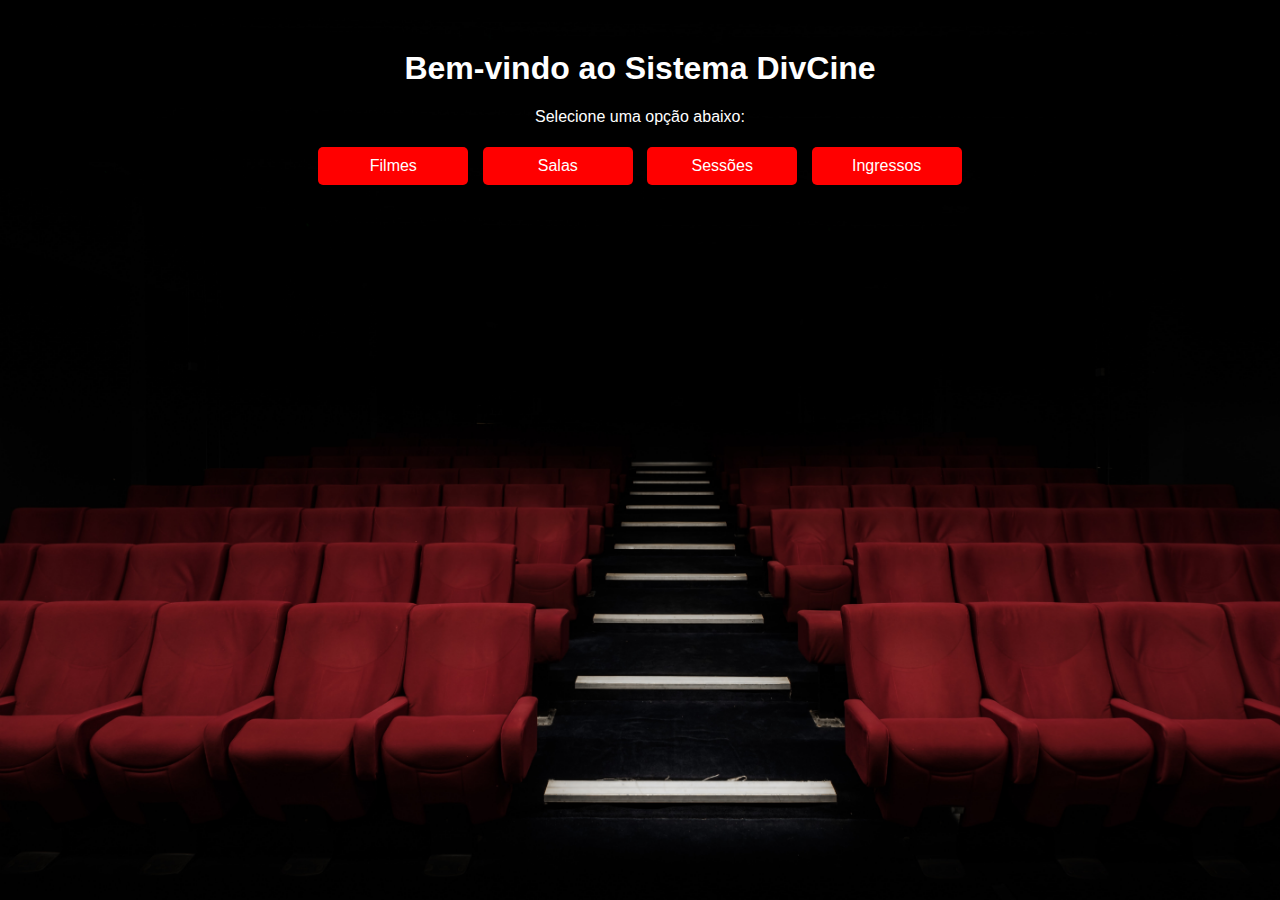
<file: frontend/index.html>
<!DOCTYPE html>
<html lang="en">

<head>
    <meta charset="UTF-8">
    <meta name="viewport" content="width=device-width, initial-scale=1.0">
    <title>Sistema DivCine</title>
    <link rel="stylesheet" href="css/style.css">
</head>

<body>
    <div class="container">
        <h1>Bem-vindo ao Sistema DivCine</h1>
        <p>Selecione uma opção abaixo:</p>

        <a href="pages/filmes/index.html" class="btn">Filmes</a>
        <a href="pages/salas/index.html" class="btn">Salas</a>
        <a href="pages/sessoes/index.html" class="btn">Sessões</a>
        <a href="pages/ingressos/index.html" class="btn">Ingressos</a>
    </div>
</body>

</html>
</file>
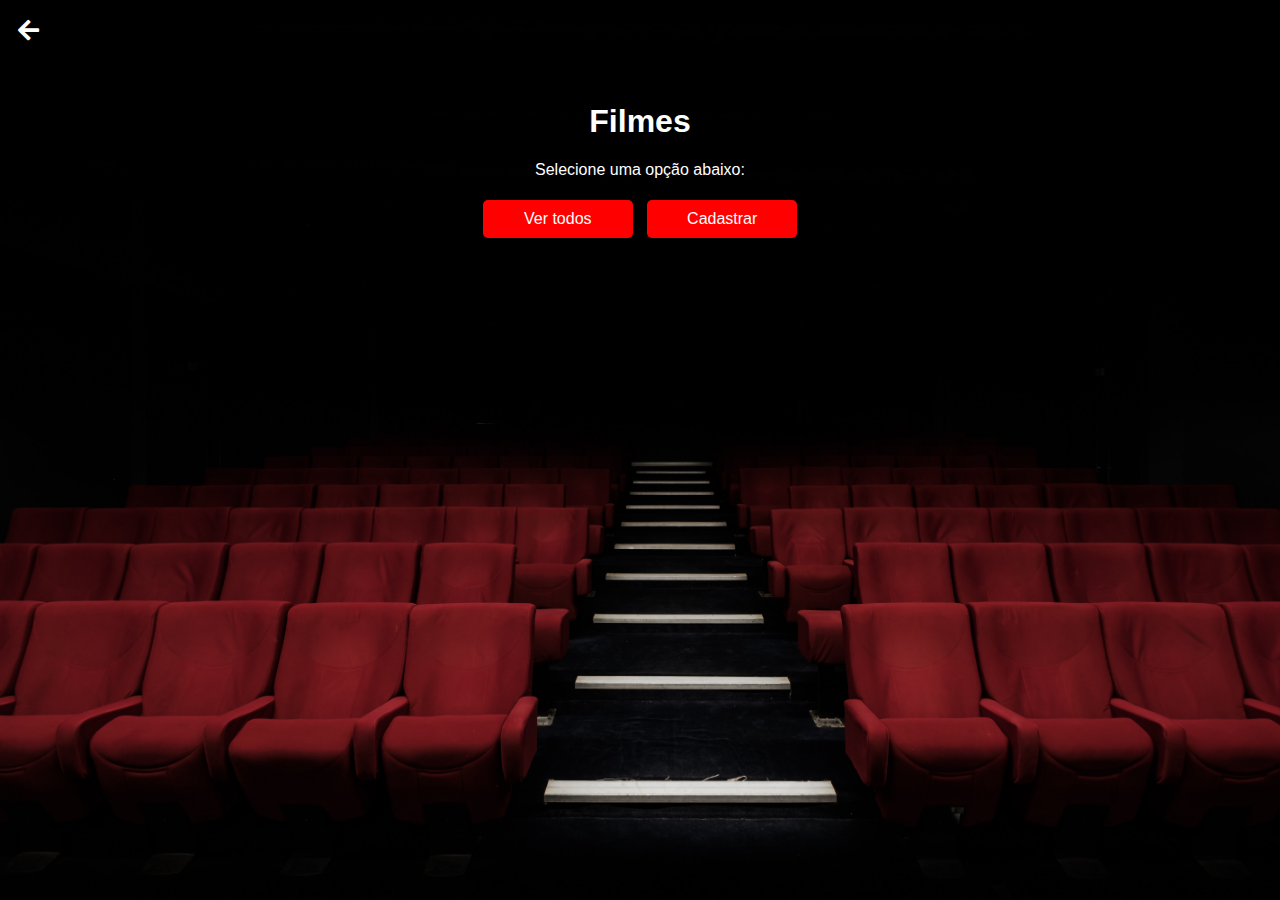
<file: frontend/pages/filmes/index.html>
<!DOCTYPE html>
<html lang="en">

<head>
    <meta charset="UTF-8">
    <meta name="viewport" content="width=device-width, initial-scale=1.0">
    <title>Filmes</title>
    <link rel="stylesheet" href="https://cdnjs.cloudflare.com/ajax/libs/font-awesome/5.15.3/css/all.min.css">
    <link rel="stylesheet" href="../../css/style.css">
</head>

<body>
    <div class="header">
        <a href="#" style="color: white;" id="goBackButton">
            <i class="fas fa-arrow-left"></i>
        </a>
    </div>
    <div class="container">
        <h1>Filmes</h1>
        <p>Selecione uma opção abaixo:</p>

        <a href="listagem.html" class="btn">Ver todos</a>
        <a href="cadFilme.html" class="btn">Cadastrar</a>
    </div>
    <script>
        document.getElementById('goBackButton').addEventListener('click', function () {
            window.history.back();
        });
    </script>
</body>

</html>
</file>
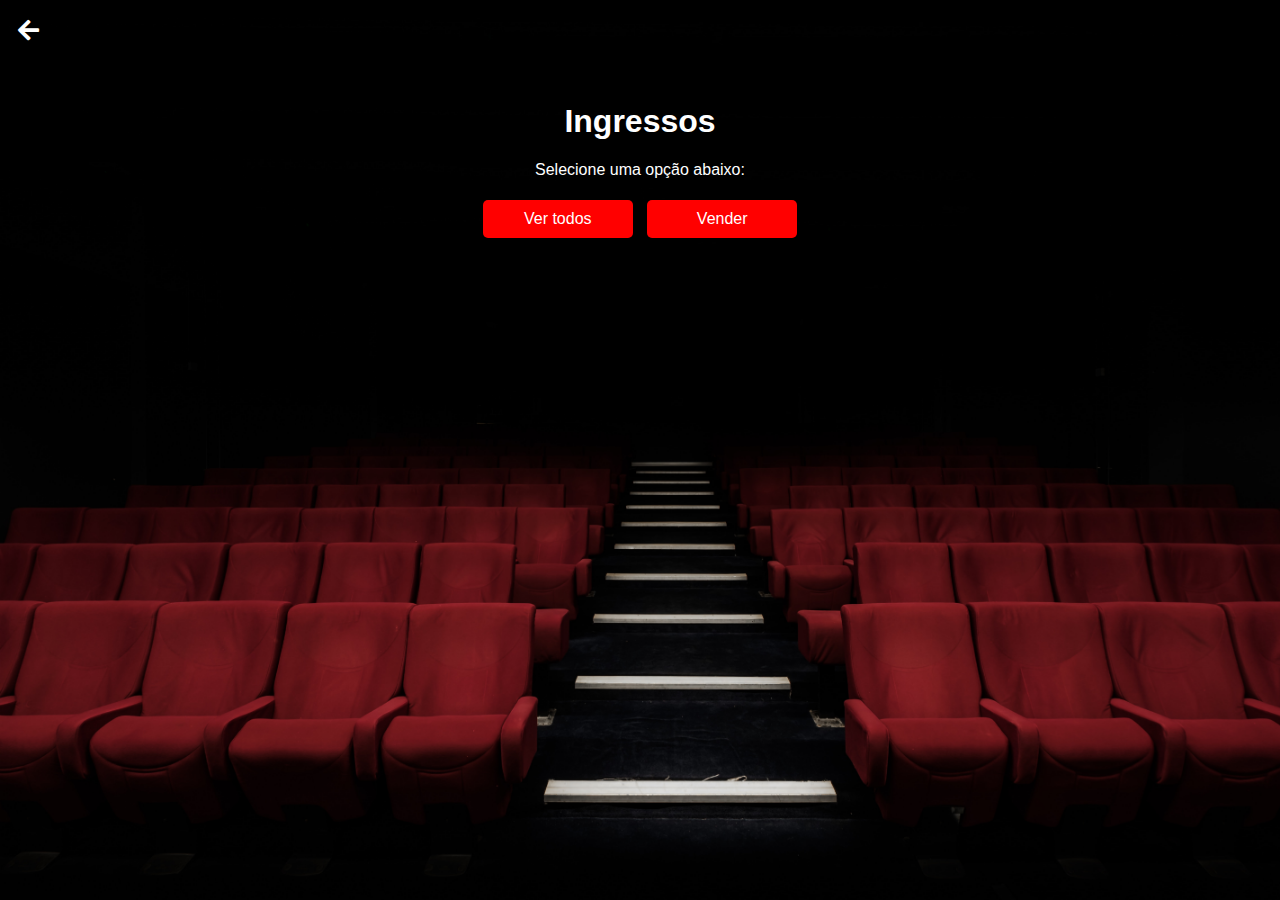
<file: frontend/pages/ingressos/index.html>
<!DOCTYPE html>
<html lang="en">

<head>
    <meta charset="UTF-8">
    <meta name="viewport" content="width=device-width, initial-scale=1.0">
    <title>Ingressos</title>
    <link rel="stylesheet" href="https://cdnjs.cloudflare.com/ajax/libs/font-awesome/5.15.3/css/all.min.css">
    <link rel="stylesheet" href="../../css/style.css">
</head>

<body>
    <div class="header">
        <a href="#" style="color: white;" id="goBackButton">
            <i class="fas fa-arrow-left"></i>
        </a>
    </div>
    <div class="container">
        <h1>Ingressos</h1>
        <p>Selecione uma opção abaixo:</p>

        <a href="listaIngresso.html" class="btn">Ver todos</a>
        <a href="vendeIngresso.html" class="btn">Vender</a>
    </div>
    <script>
        document.getElementById('goBackButton').addEventListener('click', function () {
            window.history.back();
        });
    </script>
</body>

</html>
</file>
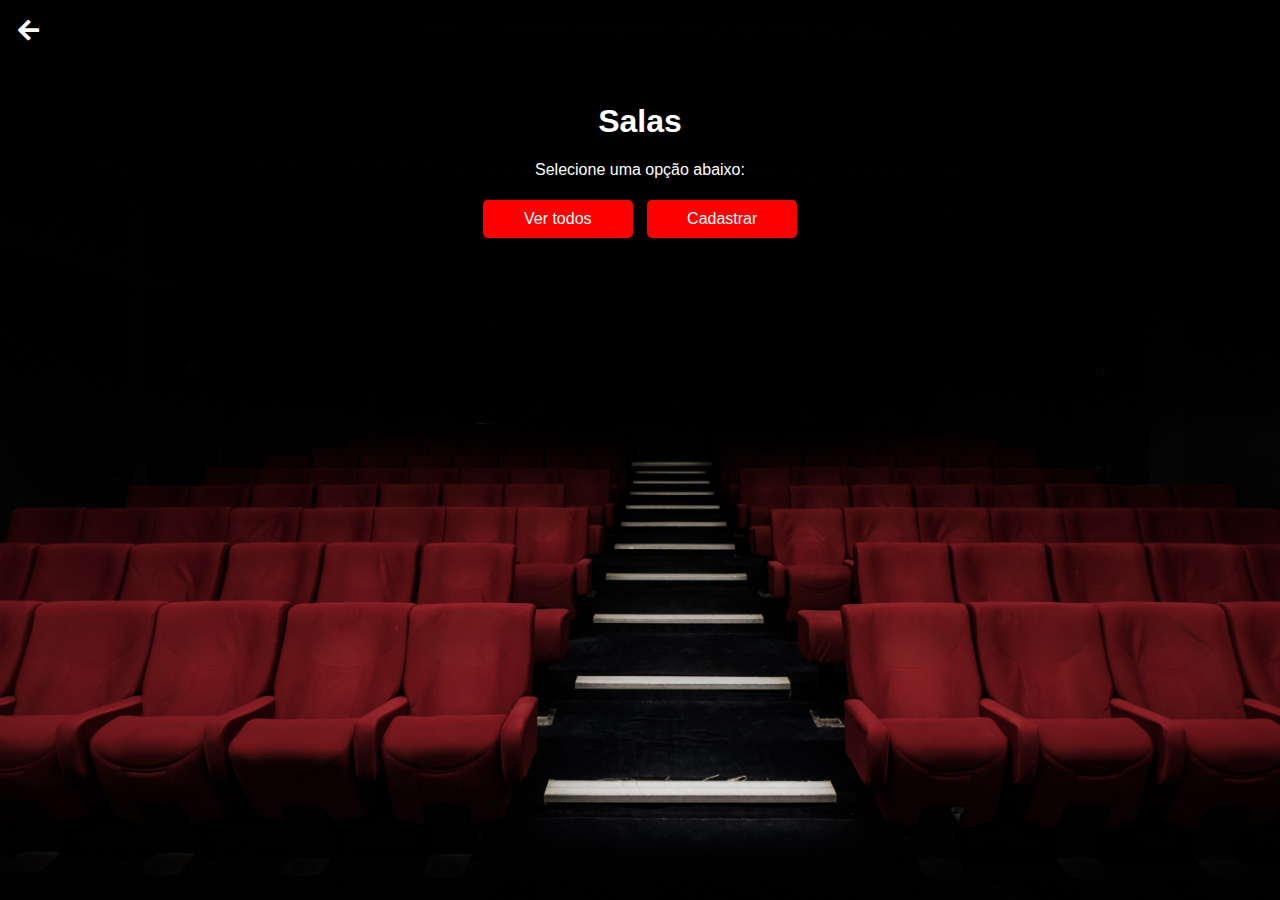
<file: frontend/pages/salas/index.html>
<!DOCTYPE html>
<html lang="en">

<head>
    <meta charset="UTF-8">
    <meta name="viewport" content="width=device-width, initial-scale=1.0">
    <title>Salas</title>
    <link rel="stylesheet" href="https://cdnjs.cloudflare.com/ajax/libs/font-awesome/5.15.3/css/all.min.css">
    <link rel="stylesheet" href="../../css/style.css">
</head>

<body>
    <div class="header">
        <a href="#" style="color: white;" id="goBackButton">
            <i class="fas fa-arrow-left"></i>
        </a>
    </div>
    <div class="container">
        <h1>Salas</h1>
        <p>Selecione uma opção abaixo:</p>

        <a href="listaSala.html" class="btn">Ver todos</a>
        <a href="cadSala.html" class="btn">Cadastrar</a>
    </div>
    <script>
        document.getElementById('goBackButton').addEventListener('click', function () {
            window.history.back();
        });
    </script>
</body>

</html>
</file>
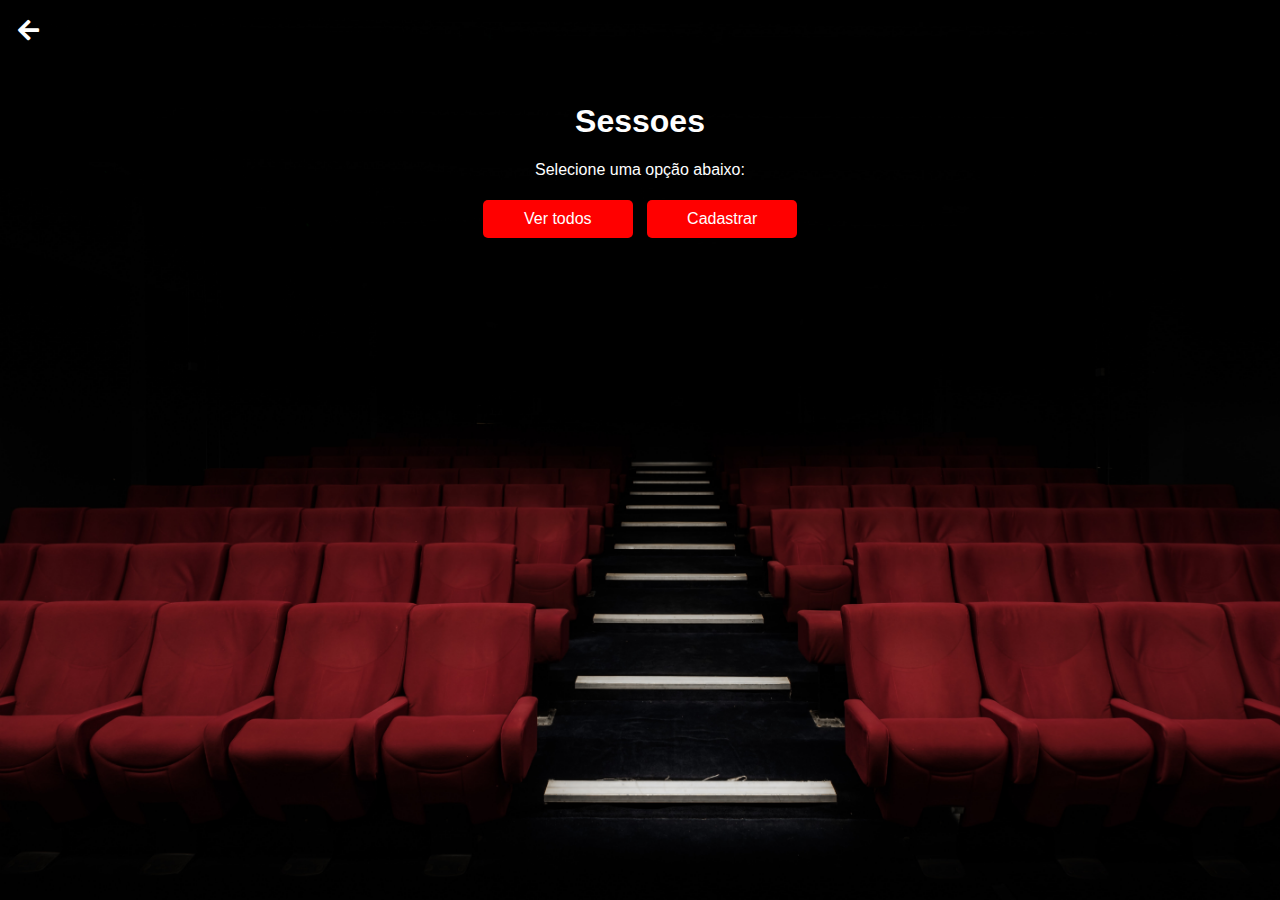
<file: frontend/pages/sessoes/index.html>
<!DOCTYPE html>
<html lang="en">

<head>
    <meta charset="UTF-8">
    <meta name="viewport" content="width=device-width, initial-scale=1.0">
    <title>Sessoes</title>
    <link rel="stylesheet" href="https://cdnjs.cloudflare.com/ajax/libs/font-awesome/5.15.3/css/all.min.css">
    <link rel="stylesheet" href="../../css/style.css">
</head>

<body>
    <div class="header">
        <a href="#" style="color: white;" id="goBackButton">
            <i class="fas fa-arrow-left"></i>
        </a>
    </div>
    <div class="container">
        <h1>Sessoes</h1>
        <p>Selecione uma opção abaixo:</p>

        <a href="lsitaSessoes.html" class="btn">Ver todos</a>
        <a href="cadSessao.html" class="btn">Cadastrar</a>
    </div>
    <script>
        document.getElementById('goBackButton').addEventListener('click', function () {
            window.history.back();
        });
    </script>
</body>

</html>
</file>
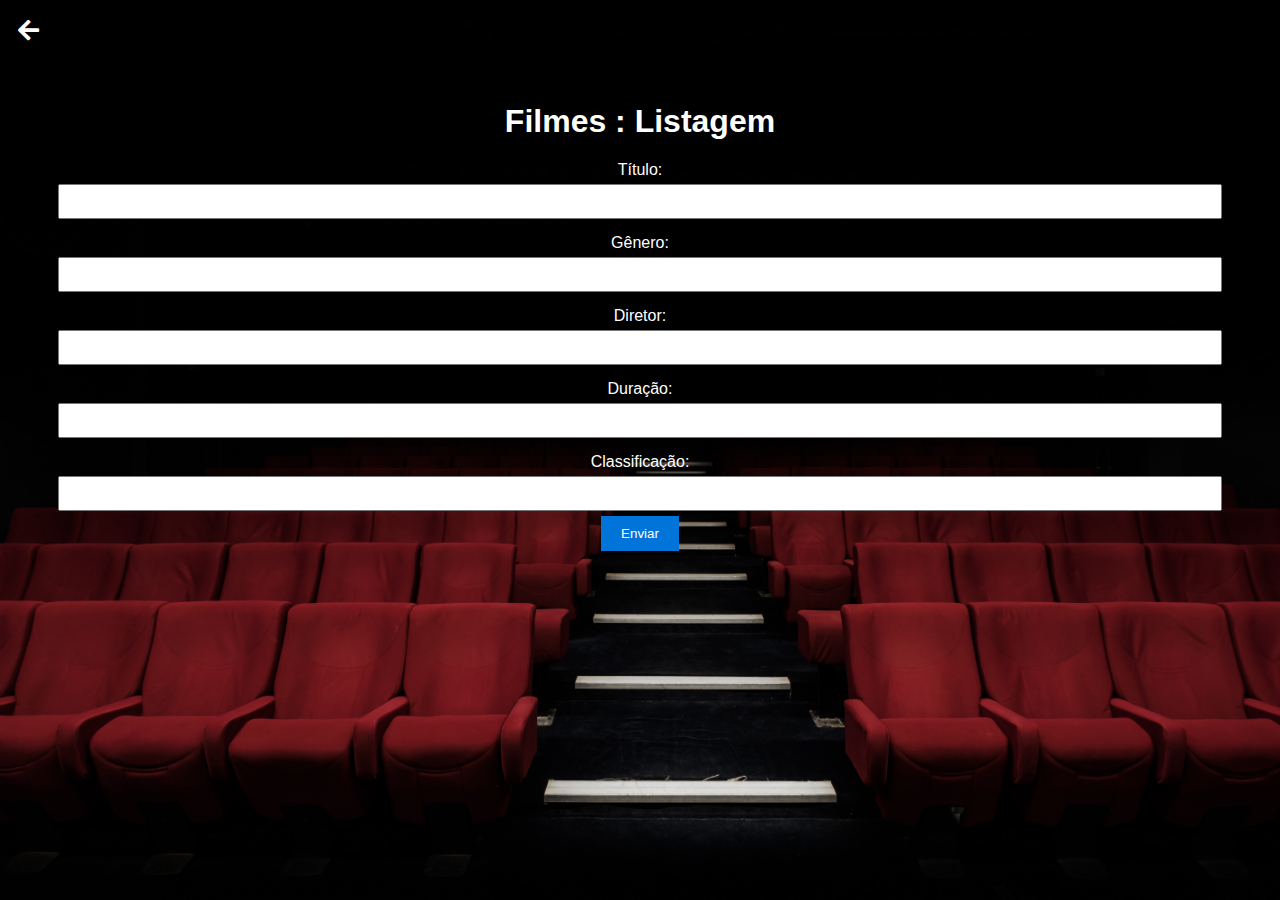
<file: frontend/pages/filmes/cadFilme.html>
<!DOCTYPE html>
<html lang="en">

<head>
    <meta charset="UTF-8">
    <meta name="viewport" content="width=device-width, initial-scale=1.0">
    <title>Filmes</title>
    <link rel="stylesheet" href="https://cdnjs.cloudflare.com/ajax/libs/font-awesome/5.15.3/css/all.min.css">
    <link rel="stylesheet" href="../../css/style.css">
    <style>
        .container {
            text-align: center;
        }

        label {
            color: white;
            display: block;
            margin-top: 10px;
        }

        input[type="text"] {
            width: 100%;
            padding: 8px;
            margin: 5px 0;
            box-sizing: border-box;
        }

        input[type="submit"] {
            background-color: #0074d9;
            color: white;
            padding: 10px 20px;
            border: none;
            cursor: pointer;
        }

        input[type="submit"]:hover {
            background-color: #0056b3;
        }
    </style>
</head>

<body>
    <div class="header">
        <a href="#" style="color: white;" id="goBackButton">
            <i class="fas fa-arrow-left"></i>
        </a>
    </div>
    <div class="container">
        <h1>Filmes : Listagem</h1>
        <div>
            <form id="filmeForm">
                <label for="titulo">Título:</label>
                <input type="text" id="titulo" name="titulo" required>

                <label for="genero">Gênero:</label>
                <input type="text" id="genero" name="genero" required>

                <label for="diretor">Diretor:</label>
                <input type="text" id="diretor" name="diretor" required>

                <label for="duracao">Duração:</label>
                <input type="text" id="duracao" name="duracao" required>

                <label for="classificacao">Classificação:</label>
                <input type="text" id="classificacao" name="classificacao" required>

                <input type="submit" value="Enviar">
            </form>
            <div id="message" style="color: green;"></div>
        </div>
    </div>
    <script>
        document.getElementById('goBackButton').addEventListener('click', function () {
            window.history.back();
        });

        document.getElementById('filmeForm').addEventListener('submit', function (event) {
            event.preventDefault();

            const formData = new FormData(this);

            fetch('http://localhost:3333/filmes/', {
                method: 'POST',
                body: formData
            })
                .then(response => response.json())
                .then(data => {
                    document.getElementById('message').textContent = 'Filme cadastrado com sucesso!';
                })
                .catch(error => {
                    document.getElementById('message').style.color = 'red';
                    document.getElementById('message').textContent = 'Erro na chamada à rota do backend!';
                });
        });
    </script>
</body>

</html>
</file>
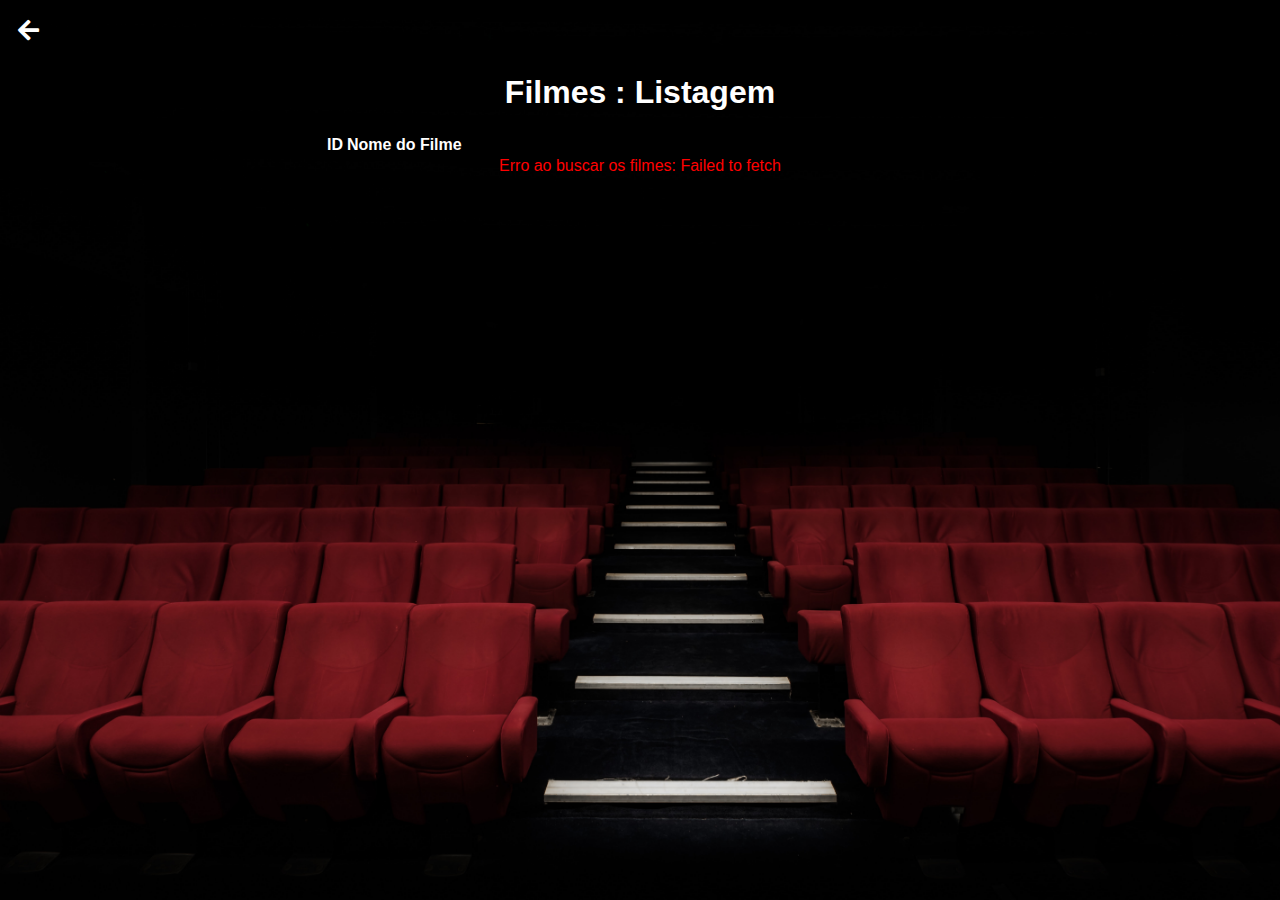
<file: frontend/pages/filmes/listagem.html>
<!DOCTYPE html>
<html lang="en">

<head>
    <meta charset="UTF-8">
    <meta name="viewport" content="width=device-width, initial-scale=1.0">
    <title>Filmes</title>
    <link rel="stylesheet" href="https://cdnjs.cloudflare.com/ajax/libs/font-awesome/5.15.3/css/all.min.css">
    <link rel="stylesheet" href="../../css/style.css">
</head>

<body>
    <div class="header">
        <a href="#" style="color: white;" id="goBackButton">
            <i class="fas fa-arrow-left"></i>
        </a>
    </div>
    <div class="divTable">
        <h1>Filmes : Listagem</h1>
        <div id="tabela-container">
            <table>
                <thead>
                    <tr>
                        <th>ID</th>
                        <th>Nome do Filme</th>
                    </tr>
                </thead>
                <tbody id="filme-list">
                </tbody>
            </table>
        </div>
        <div id="message" style="color: red;"></div>
    </div>
    <script>
        document.getElementById('goBackButton').addEventListener('click', function () {
            window.history.back();
        });

        const filmeList = document.getElementById('filme-list');
        const message = document.getElementById('message');

        fetch('http://localhost:3333/filmes/', {
            method: 'GET'
        })
            .then(response => {
                if (!response.ok) {
                    throw new Error('Erro na solicitação');
                }
                return response.json();
            })
            .then(data => {
                data.forEach(filme => {
                    const row = document.createElement('tr');
                    row.innerHTML = `
                        <td>${filme.id}</td>
                        <td>${filme.nome}</td>
                    `;
                    filmeList.appendChild(row);
                });
            })
            .catch(error => {
                message.textContent = 'Erro ao buscar os filmes: ' + error.message;
            });
    </script>
</body>

</html>
</file>
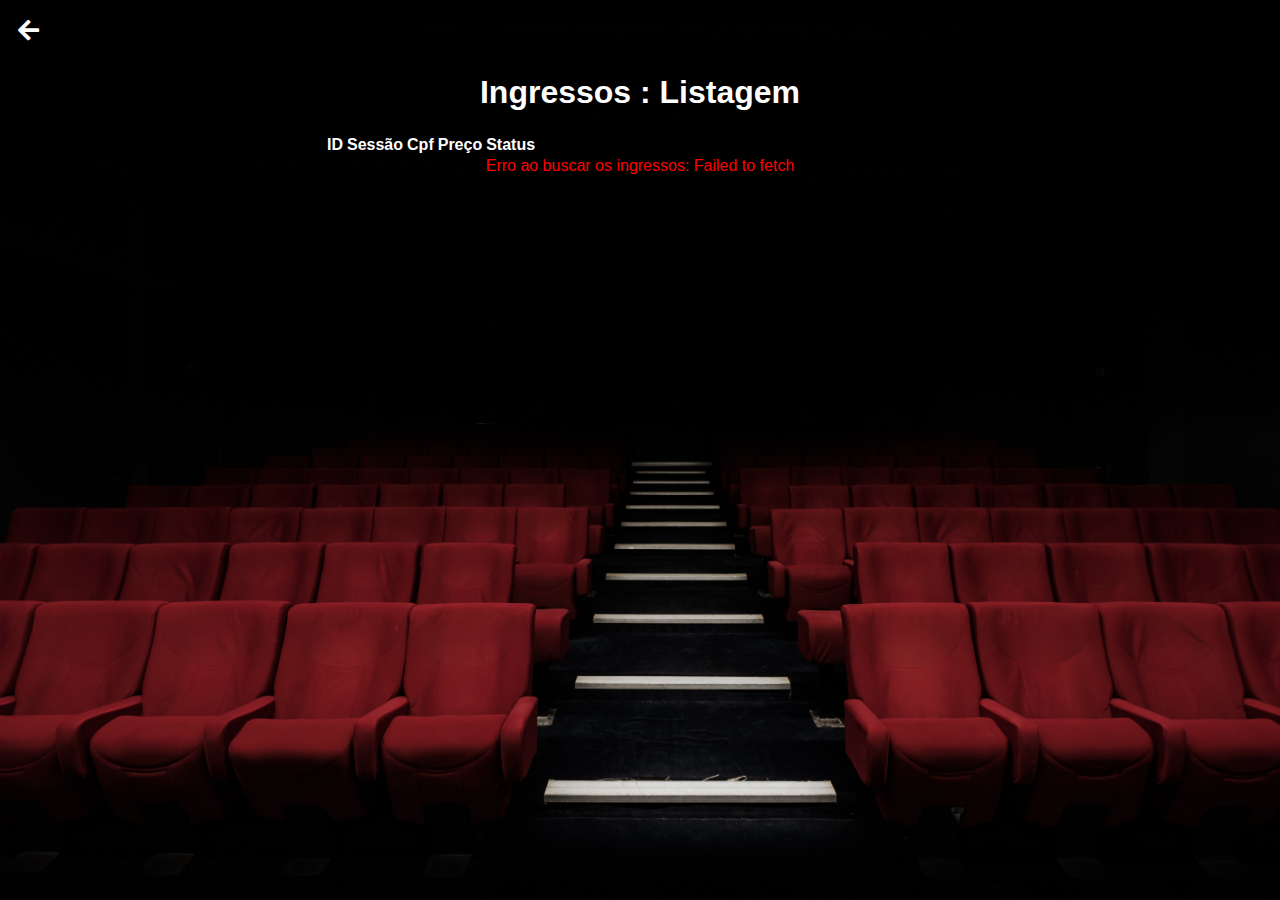
<file: frontend/pages/ingressos/listaIngresso.html>
<!DOCTYPE html>
<html lang="en">

<head>
    <meta charset="UTF-8">
    <meta name="viewport" content="width=device-width, initial-scale=1.0">
    <title>Ingressos</title>
    <link rel="stylesheet" href="https://cdnjs.cloudflare.com/ajax/libs/font-awesome/5.15.3/css/all.min.css">
    <link rel="stylesheet" href="../../css/style.css">
</head>

<body>
    <div class="header">
        <a href="#" style="color: white;" id="goBackButton">
            <i class="fas fa-arrow-left"></i>
        </a>
    </div>
    <div class="divTable">
        <h1>Ingressos : Listagem</h1>
        <div id="tabela-container">
            <table>
                <thead>
                    <tr>
                        <th>ID</th>
                        <th>Sessão</th>
                        <th>Cpf</th>
                        <th>Preço</th>
                        <th>Status</th>
                    </tr>
                </thead>
                <tbody id="ingresso-list">
                </tbody>
            </table>
        </div>
        <div id="message" style="color: red;"></div>
    </div>
    <script>
        document.getElementById('goBackButton').addEventListener('click', function () {
            window.history.back();
        });

        const ingressoList = document.getElementById('ingresso-list');
        const message = document.getElementById('message');

        fetch('http://localhost:3333/ingressos/', {
            method: 'GET'
        })
            .then(response => {
                if (!response.ok) {
                    throw new Error('Erro na solicitação');
                }
                return response.json();
            })
            .then(data => {
                data.forEach(ingresso => {
                    const row = document.createElement('tr');
                    row.innerHTML = `
                        <td>${ingresso.id}</td>
                        <td>${ingresso.idSessao}</td>
                        <td>${ingresso.cpf}</td>
                        <td>${ingresso.preco}</td>
                        <td>${ingresso.estado}</td>
                    `;
                    ingressoList.appendChild(row);
                });
            })
            .catch(error => {
                message.textContent = 'Erro ao buscar os ingressos: ' + error.message;
            });
    </script>
</body>

</html>
</file>
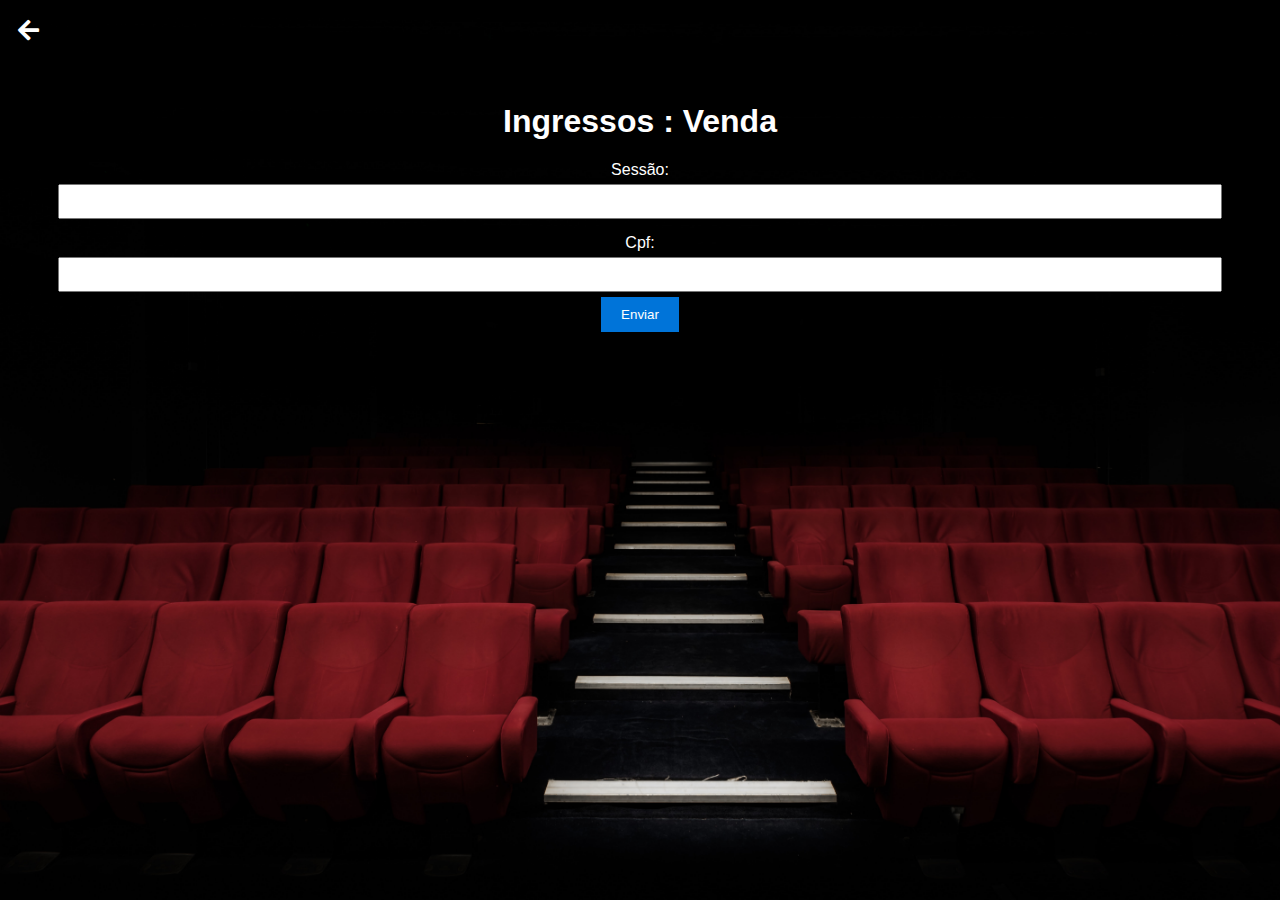
<file: frontend/pages/ingressos/vendeIngresso.html>
<!DOCTYPE html>
<html lang="en">

<head>
    <meta charset="UTF-8">
    <meta name="viewport" content="width=device-width, initial-scale=1.0">
    <title>Ingressos</title>
    <link rel="stylesheet" href="https://cdnjs.cloudflare.com/ajax/libs/font-awesome/5.15.3/css/all.min.css">
    <link rel="stylesheet" href="../../css/style.css">
    <style>
        .container {
            text-align: center;
        }

        label {
            color: white;
            display: block;
            margin-top: 10px;
        }

        input[type="text"] {
            width: 100%;
            padding: 8px;
            margin: 5px 0;
            box-sizing: border-box;
        }

        input[type="submit"] {
            background-color: #0074d9;
            color: white;
            padding: 10px 20px;
            border: none;
            cursor: pointer;
        }

        input[type="submit"]:hover {
            background-color: #0056b3;
        }
    </style>
</head>

<body>
    <div class="header">
        <a href="#" style="color: white;" id="goBackButton">
            <i class="fas fa-arrow-left"></i>
        </a>
    </div>
    <div class="container">
        <h1>Ingressos : Venda</h1>
        <div>
            <form id="ingressoForm">
                <label for="titulo">Sessão:</label>
                <input type="text" id="titulo" name="titulo" required>

                <label for="genero">Cpf:</label>
                <input type="text" id="cpf" name="cpf" required>

                <input type="submit" value="Enviar">
            </form>
            <div id="message" style="color: green;"></div>
        </div>
    </div>
    <script>
        document.getElementById('ingressoForm').addEventListener('submit', function (event) {
            event.preventDefault();

            const formData = new FormData(this);

            fetch('http://localhost:3333/ingressos/', {
                method: 'POST',
                body: formData
            })
                .then(response => response.json())
                .then(data => {
                    document.getElementById('message').textContent = 'Ingresso vendido com sucesso!';
                })
                .catch(error => {
                    document.getElementById('message').style.color = 'red';
                    document.getElementById('message').textContent = 'Erro na chamada à rota do backend!';
                });
        });
    </script>
</body>

</html>
</file>
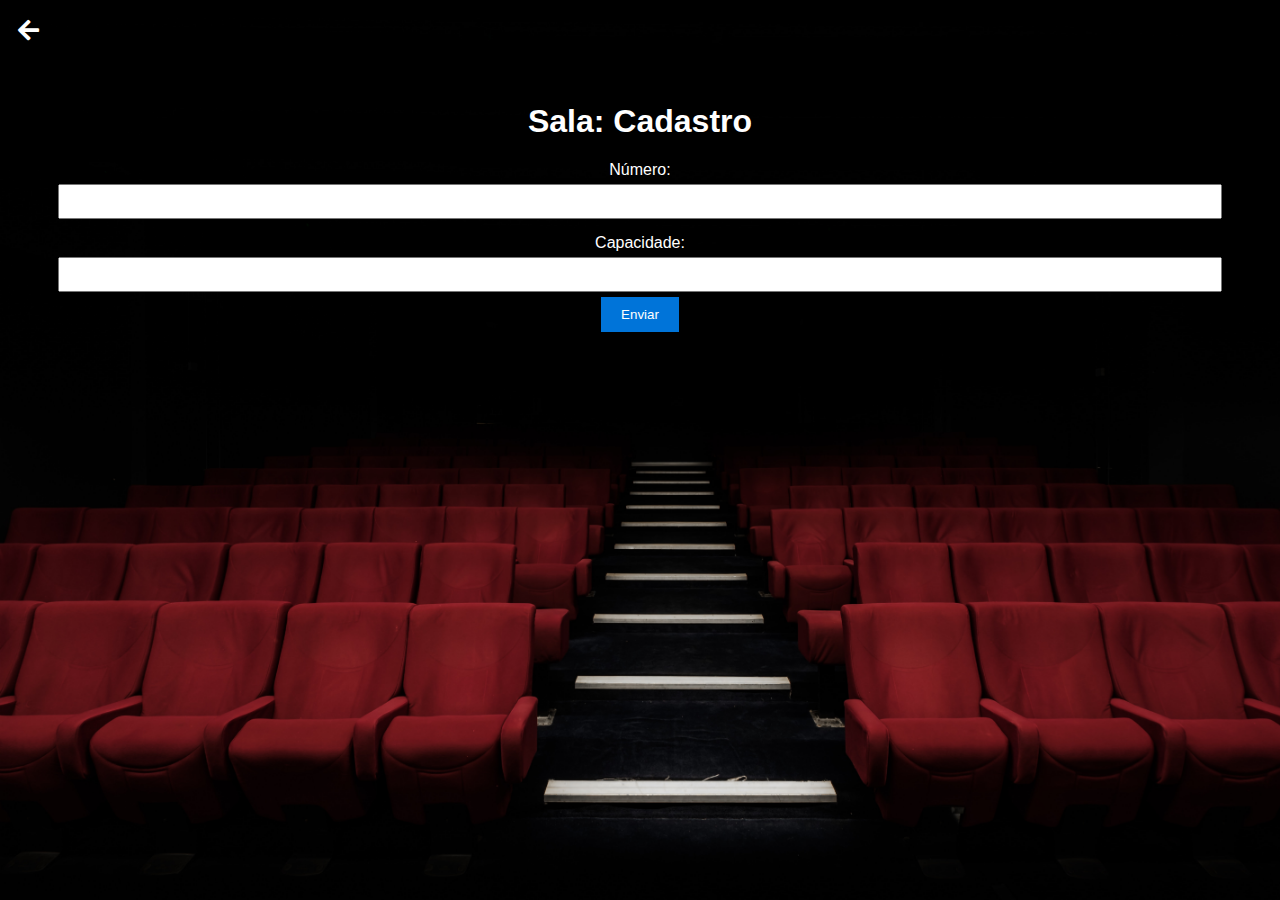
<file: frontend/pages/salas/cadSala.html>
<!DOCTYPE html>
<html lang="en">

<head>
    <meta charset="UTF-8">
    <meta name="viewport" content="width=device-width, initial-scale=1.0">
    <title>Ingressos</title>
    <link rel="stylesheet" href="https://cdnjs.cloudflare.com/ajax/libs/font-awesome/5.15.3/css/all.min.css">
    <link rel="stylesheet" href="../../css/style.css">
    <style>
        .container {
            text-align: center;
        }

        label {
            color: white;
            display: block;
            margin-top: 10px;
        }

        input[type="text"] {
            width: 100%;
            padding: 8px;
            margin: 5px 0;
            box-sizing: border-box;
        }

        input[type="submit"] {
            background-color: #0074d9;
            color: white;
            padding: 10px 20px;
            border: none;
            cursor: pointer;
        }

        input[type="submit"]:hover {
            background-color: #0056b3;
        }
    </style>
</head>

<body>
    <div class="header">
        <a href="#" style="color: white;" id="goBackButton">
            <i class="fas fa-arrow-left"></i>
        </a>
    </div>
    <div class="container">
        <h1>Sala: Cadastro</h1>
        <div>
            <form id="salaForm">
                <label for="numero">Número:</label>
                <input type="text" id="numero" name="numero" required>

                <label for="capacidade">Capacidade:</label>
                <input type="text" id="capacidade" name="capacidade" required>

                <input type="submit" value="Enviar">
            </form>
            <div id="message" style="color: green;"></div>
        </div>
    </div>
    <script>
        document.getElementById('goBackButton').addEventListener('click', function () {
            window.history.back();
        });

        document.getElementById('salaForm').addEventListener('submit', function (event) {
            event.preventDefault();

            const formData = new FormData(this);

            fetch('http://localhost:3333/salas/', {
                method: 'POST',
                body: formData
            })
                .then(response => response.json())
                .then(data => {
                    document.getElementById('message').textContent = 'Sala cadastrada com sucesso!';
                })
                .catch(error => {
                    document.getElementById('message').style.color = 'red';
                    document.getElementById('message').textContent = 'Erro na chamada à rota do backend!';
                });
        });
    </script>
</body>

</html>
</file>
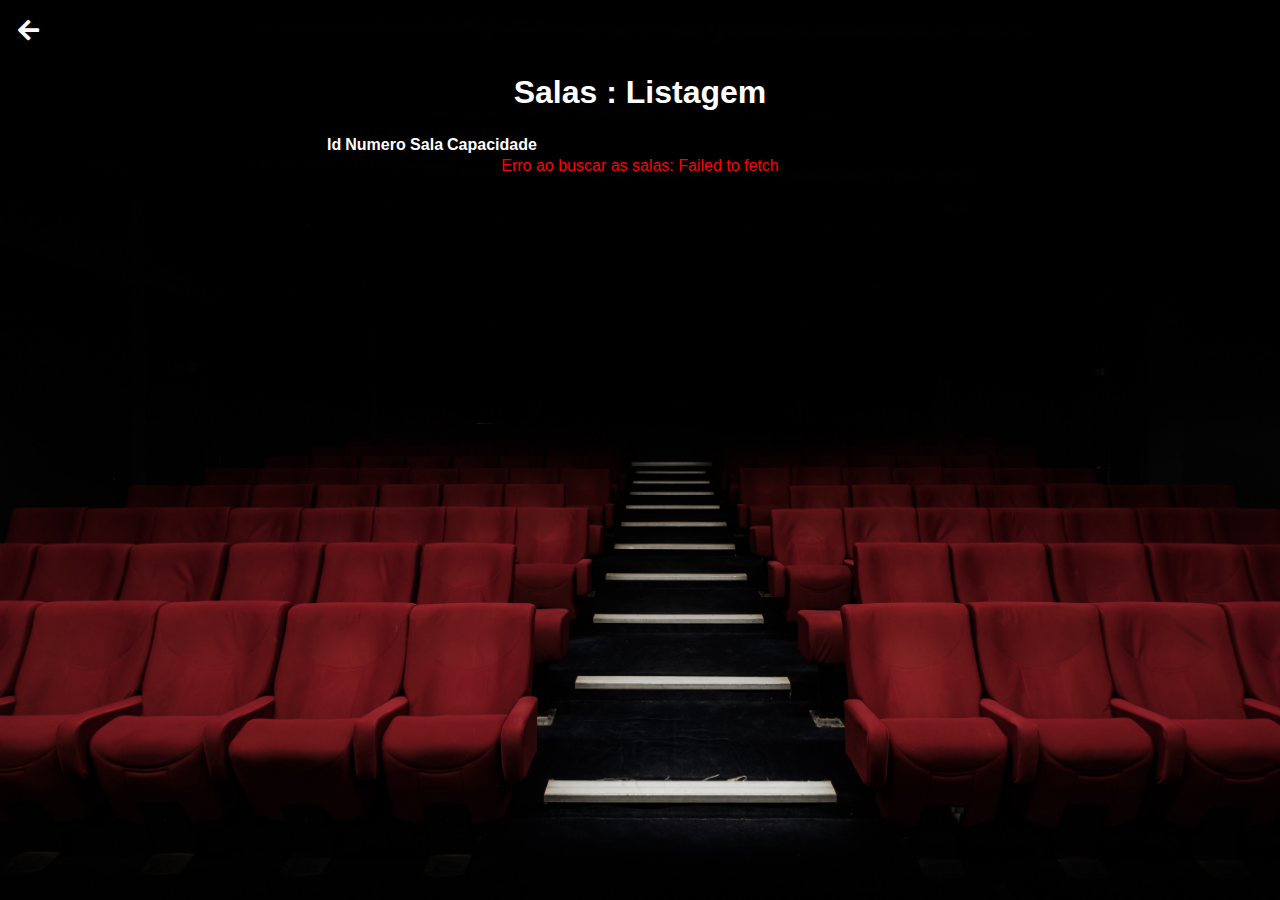
<file: frontend/pages/salas/listaSala.html>
<!DOCTYPE html>
<html lang="en">

<head>
    <meta charset="UTF-8">
    <meta name="viewport" content="width=device-width, initial-scale=1.0">
    <title>Salas</title>
    <link rel="stylesheet" href="https://cdnjs.cloudflare.com/ajax/libs/font-awesome/5.15.3/css/all.min.css">
    <link rel="stylesheet" href="../../css/style.css">
</head>

<body>
    <div class="header">
        <a href="#" style="color: white;" id="goBackButton">
            <i class="fas fa-arrow-left"></i>
        </a>
    </div>
    <div class="divTable">
        <h1>Salas : Listagem</h1>
        <div id="tabela-container">
            <table>
                <thead>
                    <tr>
                        <th>Id</th>
                        <th>Numero Sala</th>
                        <th>Capacidade</th>
                    </tr>
                </thead>
                <tbody id="sala-list">
                </tbody>
            </table>
        </div>
        <div id="message" style="color: red;"></div>
    </div>
    <script>
        document.getElementById('goBackButton').addEventListener('click', function () {
            window.history.back();
        });

        const salasList = document.getElementById('sala-list');
        const message = document.getElementById('message');

        fetch('http://localhost:3333/salas/', {
            method: 'GET'
        })
            .then(response => {
                if (!response.ok) {
                    throw new Error('Erro na solicitação');
                }
                return response.json();
            })
            .then(data => {
                data.forEach(sala => {
                    const row = document.createElement('tr');
                    row.innerHTML = `
                        <td>${sala.id}</td>
                        <td>${sala.numeroSala}</td>
                        <td>${sala.capacidade}</td>
                    `;
                    salasList.appendChild(row);
                });
            })
            .catch(error => {
                message.textContent = 'Erro ao buscar as salas: ' + error.message;
            });
    </script>
</body>

</html>
</file>
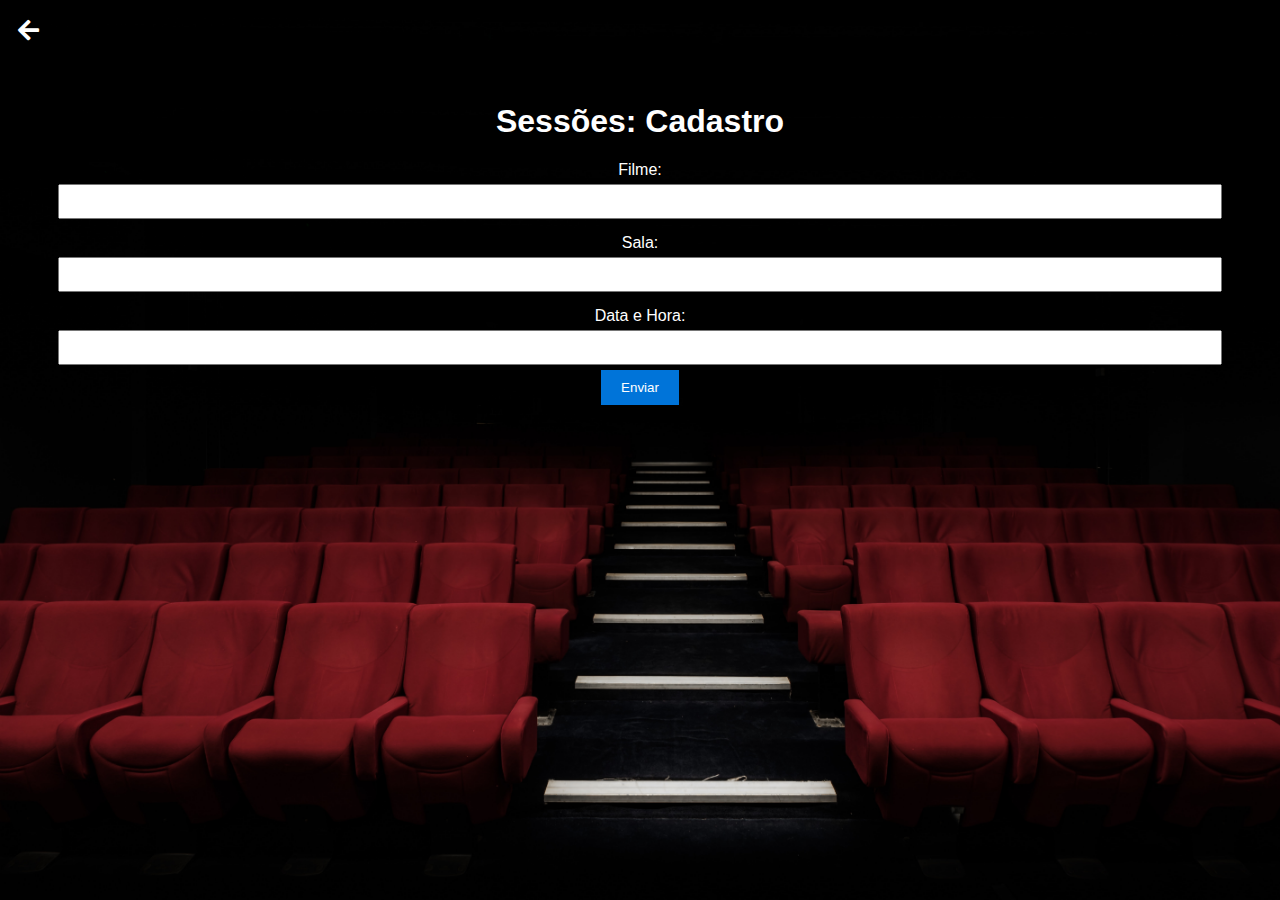
<file: frontend/pages/sessoes/cadSessao.html>
<!DOCTYPE html>
<html lang="en">

<head>
    <meta charset="UTF-8">
    <meta name="viewport" content="width=device-width, initial-scale=1.0">
    <title>Sessões</title>
    <link rel="stylesheet" href="https://cdnjs.cloudflare.com/ajax/libs/font-awesome/5.15.3/css/all.min.css">
    <link rel="stylesheet" href="../../css/style.css">
    <style>
        .container {
            text-align: center;
        }

        label {
            color: white;
            display: block;
            margin-top: 10px;
        }

        input[type="text"] {
            width: 100%;
            padding: 8px;
            margin: 5px 0;
            box-sizing: border-box;
        }

        input[type="submit"] {
            background-color: #0074d9;
            color: white;
            padding: 10px 20px;
            border: none;
            cursor: pointer;
        }

        input[type="submit"]:hover {
            background-color: #0056b3;
        }
    </style>
</head>

<body>
    <div class="header">
        <a href="#" style="color: white;" id="goBackButton">
            <i class="fas fa-arrow-left"></i>
        </a>
    </div>
    <div class="container">
        <h1>Sessões: Cadastro</h1>
        <div>
            <form id="sessaoForm">
                <label for="filme">Filme:</label>
                <input type="text" id="filme" name="filme" required>

                <label for="sala">Sala:</label>
                <input type="text" id="sala" name="sala" required>

                <label for="dataHora">Data e Hora:</label>
                <input type="text" id="dataHora" name="dataHora" required>

                <input type="submit" value="Enviar">
            </form>
            <div id="message" style="color: green;"></div>
        </div>
    </div>
    <script>
        document.getElementById('goBackButton').addEventListener('click', function () {
            window.history.back();
        });

        document.getElementById('sessaoForm').addEventListener('submit', function (event) {
            event.preventDefault();

            const formData = new FormData(this);

            fetch('http://localhost:3333/sessoes/', {
                method: 'POST',
                body: formData
            })
                .then(response => response.json())
                .then(data => {
                    document.getElementById('message').textContent = 'Sessão cadastrada com sucesso!';
                })
                .catch(error => {
                    document.getElementById('message').style.color = 'red';
                    document.getElementById('message').textContent = 'Erro na chamada à rota do backend!';
                });
        });
    </script>
</body>

</html>
</file>
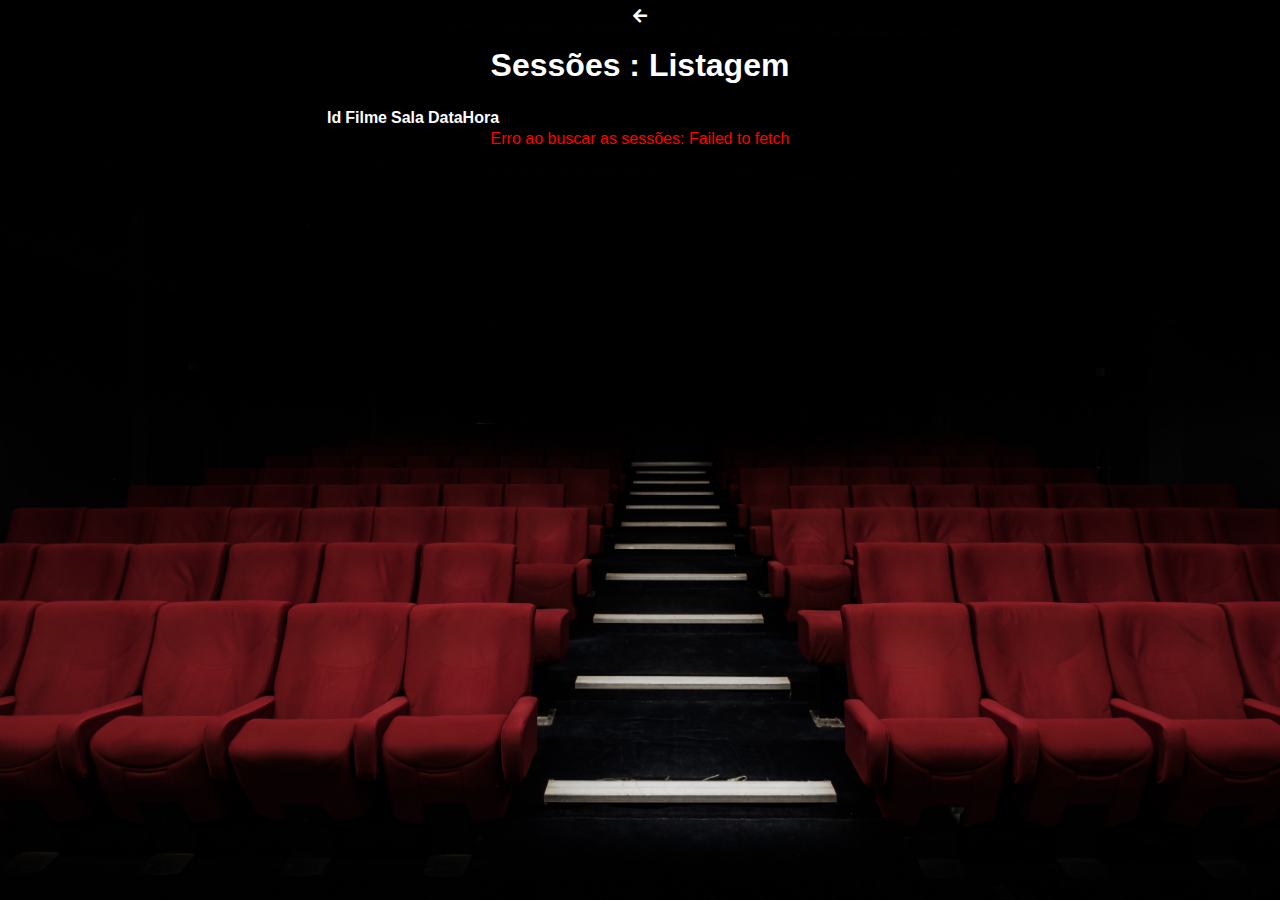
<file: frontend/pages/sessoes/lsitaSessoes.html>
<!DOCTYPE html>
<html lang="en">

<head>
    <meta charset="UTF-8">
    <meta name="viewport" content="width=device-width, initial-scale=1.0">
    <title>Sessões</title>
    <link rel="stylesheet" href="https://cdnjs.cloudflare.com/ajax/libs/font-awesome/5.15.3/css/all.min.css">
    <link rel="stylesheet" href="../../css/style.css">
</head>

<body>
    <div class "header">
        <a href="#" style="color: white;" id="goBackButton">
            <i class="fas fa-arrow-left"></i>
        </a>
    </div>
    <div class="divTable">
        <h1>Sessões : Listagem</h1>
        <div id="tabela-container">
            <table>
                <thead>
                    <tr>
                        <th>Id</th>
                        <th>Filme</th>
                        <th>Sala</th>
                        <th>DataHora</th>
                    </tr>
                </thead>
                <tbody id="sessoes-list">
                </tbody>
            </table>
        </div>
        <div id="message" style="color: red;"></div>
    </div>
    <script>
        document.getElementById('goBackButton').addEventListener('click', function () {
            window.history.back();
        });

        const sessoesList = document.getElementById('sessoes-list');
        const message = document.getElementById('message');

        fetch('http://localhost:3333/sessoes/', {
            method: 'GET'
        })
            .then(response => {
                if (!response.ok) {
                    throw new Error('Erro na solicitação');
                }
                return response.json();
            })
            .then(data => {
                data.forEach(sessoes => {
                    const row = document.createElement('tr');
                    row.innerHTML = `
                        <td>${sessoes.id}</td>
                        <td>${sessoes.idFilme}</td>
                        <td>${sessoes.idSala}</td>
                        <td>${sessoes.dataHora}</td>
                    `;
                    sessoesList.appendChild(row);
                });
            })
            .catch(error => {
                message.textContent = 'Erro ao buscar as sessões: ' + error.message;
            });
    </script>
</body>

</html>
</file>
<file: frontend/css/style.css>
body {
    font-family: Arial, sans-serif;
    text-align: center;
    background-image: url('../image/background.jpg');
    background-size: cover;
    background-repeat: no-repeat;
    background-attachment: fixed;
}

.container {
    margin: 50px;
}

.btn {
    display: inline-block;
    width: 150px;
    padding: 10px 0;
    background-color: #FF0000;
    color: #fff;
    text-decoration: none;
    margin: 5px;
    border-radius: 5px;
}

h1,
p,
td,
th {
    color: #fff;
}

.header {
    color: #fff;
    padding: 10px;
    display: flex;
    justify-content: space-between;
    align-items: center;
}

.header i.fas {
    font-size: 24px;
    /* Tamanho maior do ícone */
}

.divTable {
    width: 50%;
    margin: 0 auto;
    text-align: center;
    /* Alinhar o conteúdo no centro da div */
}
</file>
